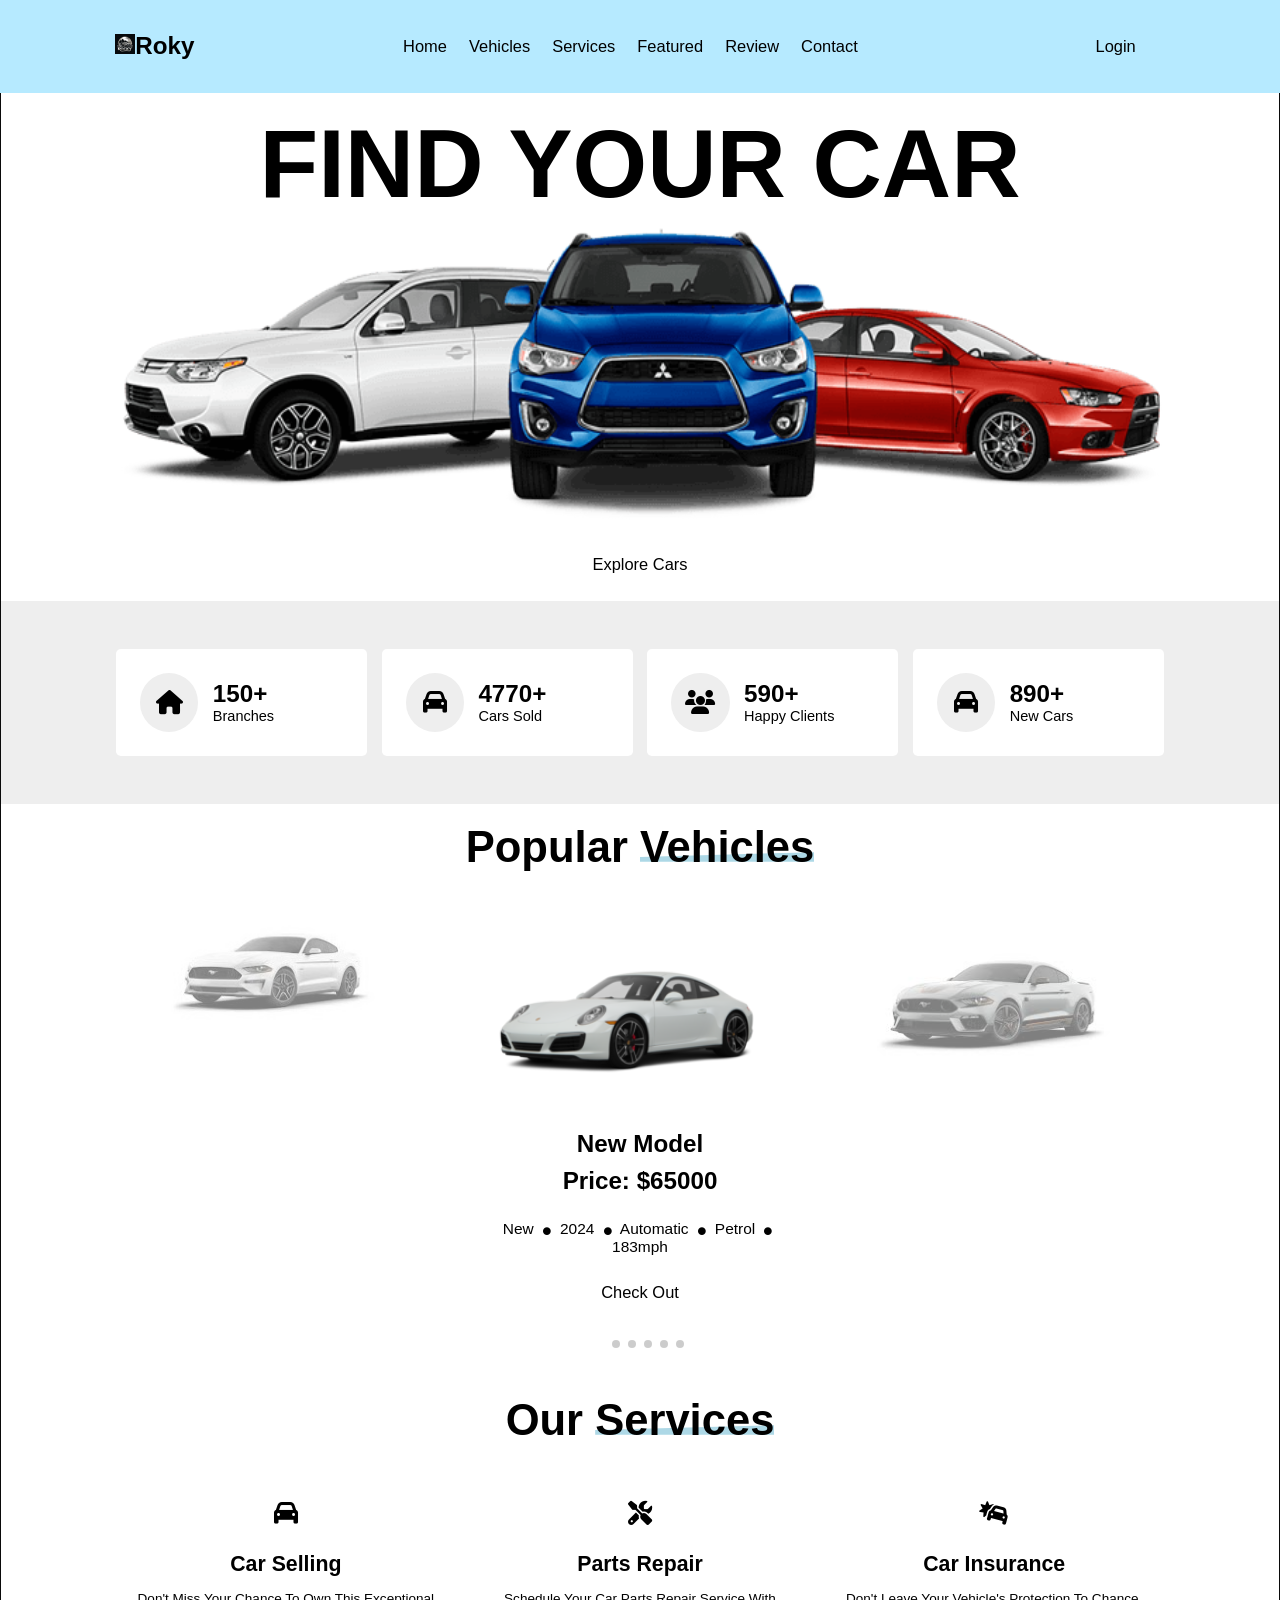
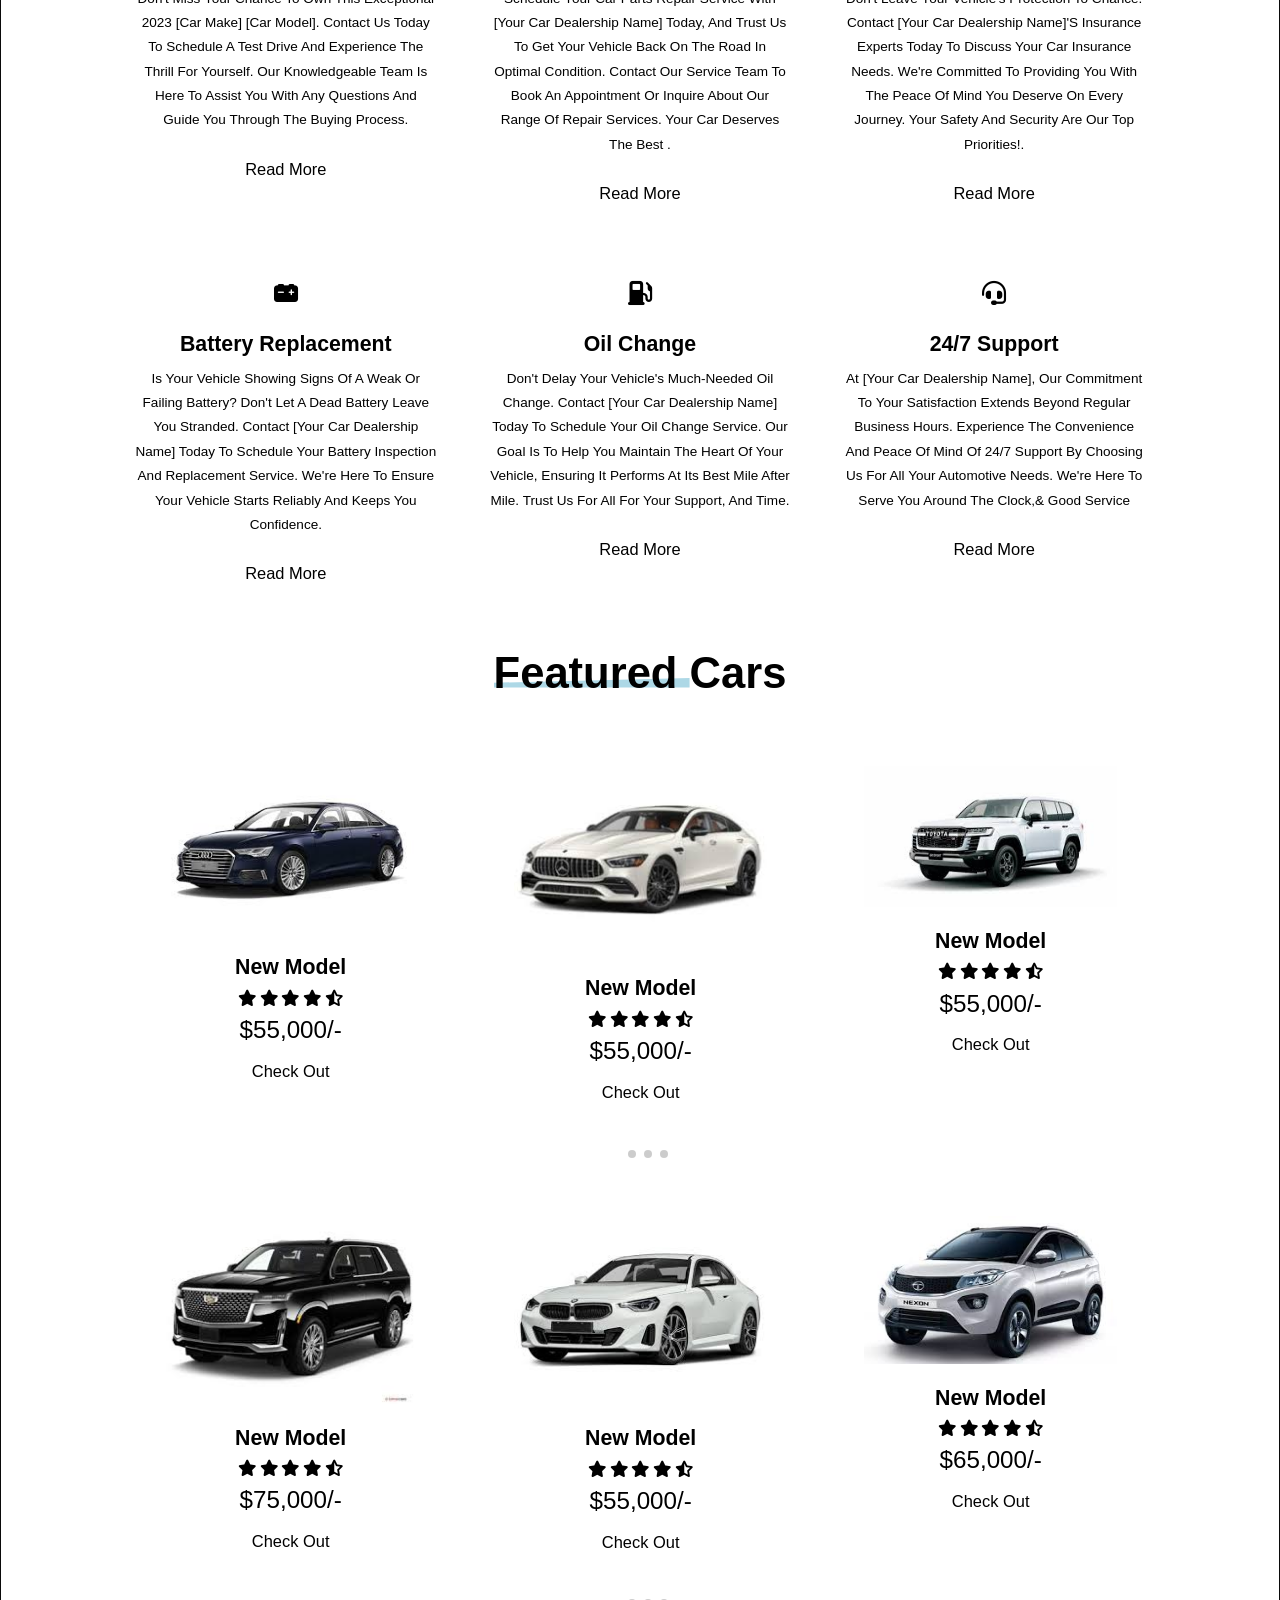
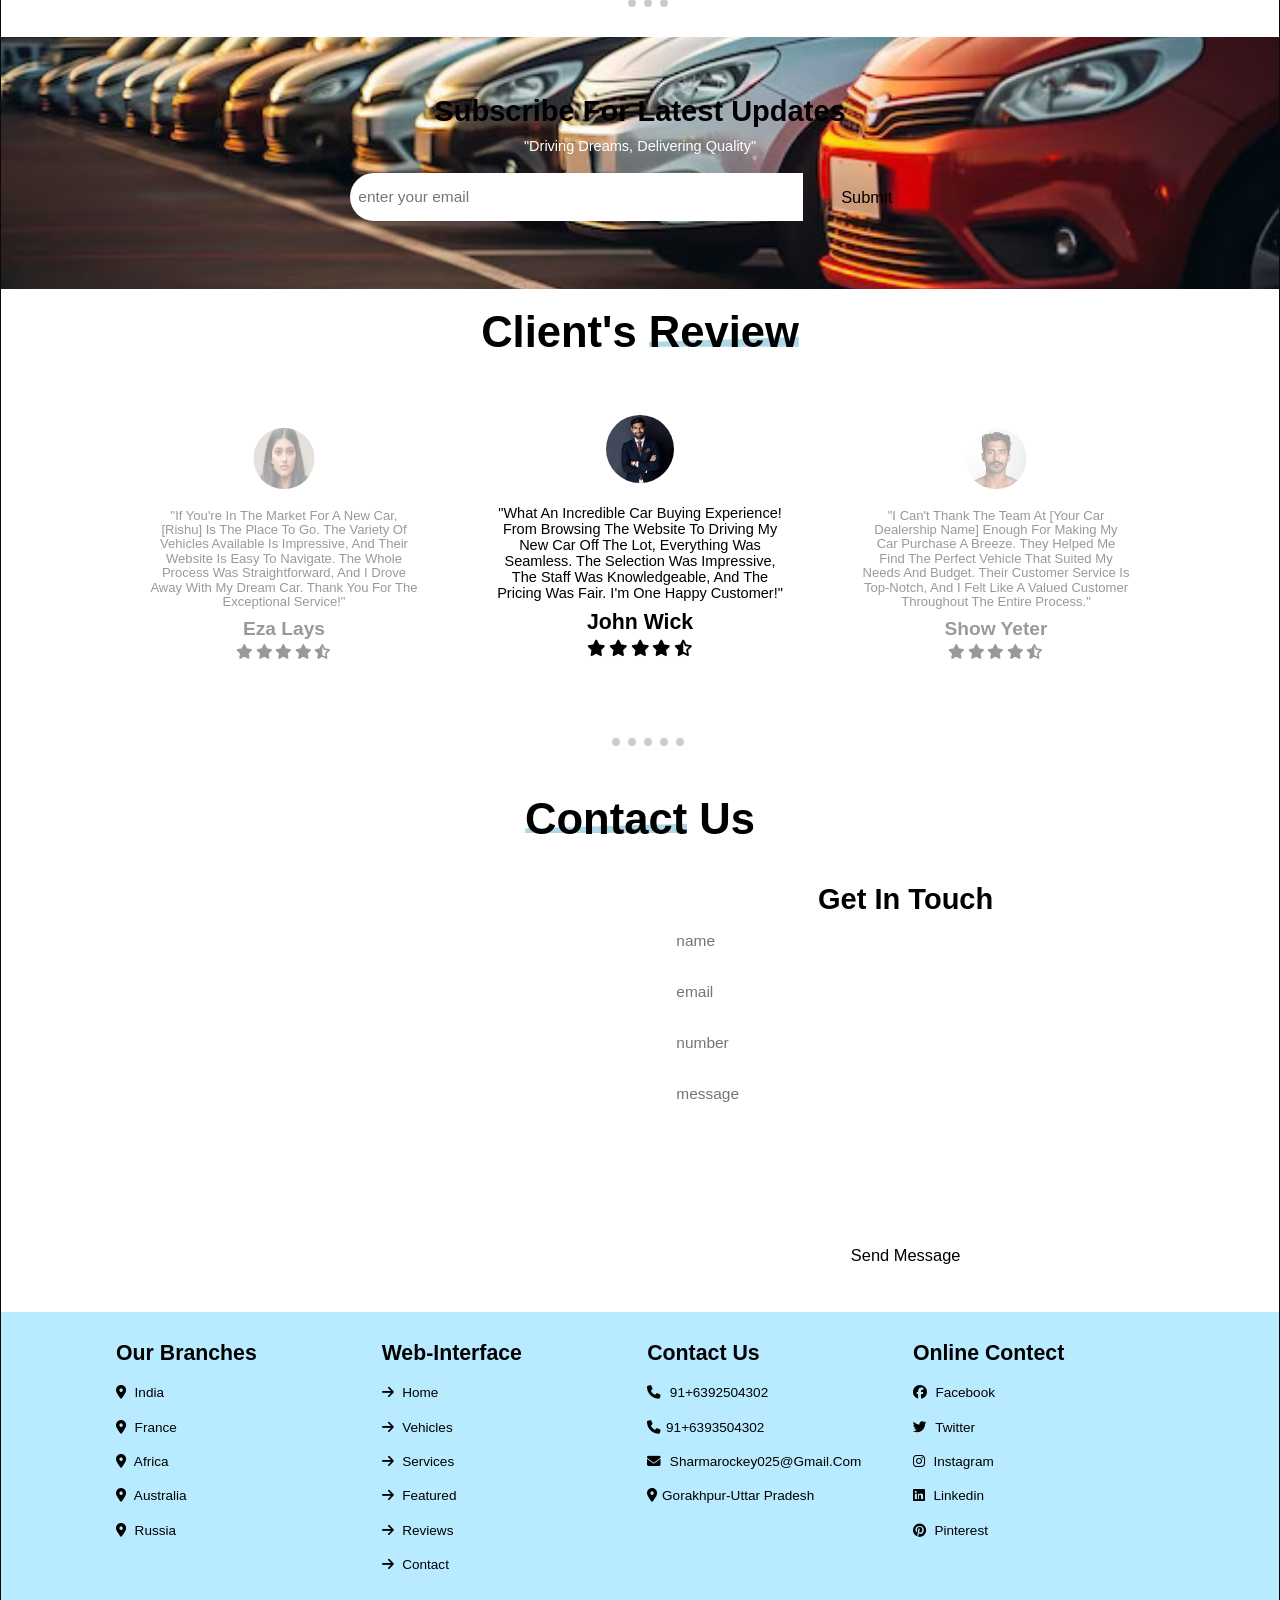
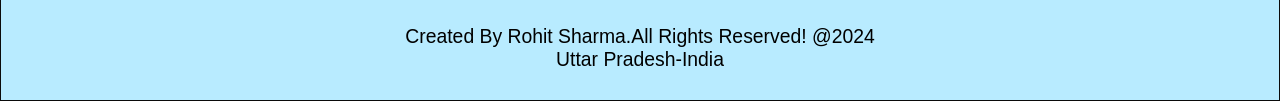
<file: Car-Showroom_Frontend-Project-main/Car-Showroom_Frontend-Project-main/index.html>
<!DOCTYPE html>
<html lang="en">
<head>
    <meta charset="UTF-8">
    <meta name="viewport" content="width=device-width, initial-scale=1.0">
    <title></title>Showroom</title>

    <link
  rel="stylesheet"
  href="https://cdn.jsdelivr.net/npm/swiper@10/swiper-bundle.min.css"/>

    <link rel="stylesheet" href="https://cdnjs.cloudflare.com/ajax/libs/font-awesome/6.4.2/css/all.min.css" integrity="sha512-z3gLpd7yknf1YoNbCzqRKc4qyor8gaKU1qmn+CShxbuBusANI9QpRohGBreCFkKxLhei6S9CQXFEbbKuqLg0DA==" crossorigin="anonymous" referrerpolicy="no-referrer" />
    
    <link rel="stylesheet" href="styles.css">

</head>
<body>
    <header class="header">
        <div id="menu-btn" class="fas fa-bars"></div>
        <a href="#" class="logo"> <span><img src="IMAGE/Designer (1).png" length="20px" width="20px"></span>Roky</a>
        
        <nav class="navbar">
            <a href="#home">Home</a>
            <a href="#vehicles">Vehicles</a>
            <a href="#services">Services</a>
            <a href="#featured">Featured</a>
            <a href="#reviews">Review</a>
            <a href="#contact">Contact</a>
        </nav>

        <div id="login-btn">
            <button class="btn">login</button>
            <i class="far fa-user"></i>
        </div>
    </header>

    <div class="login-form-container">
        <span  class="fas fa-times" id="close-login-form"></span>
        <form action="">
            <h3>User Login</h3>
            <input type="email" placeholder="email" class="box">
            <input type="password" placeholder="password" class="box">
            <p>Forget your password <a href="#">Click here</a></p>
            <input type="Submit" value="Login now" class="btn">
            <p>or login with</p>
            <div class="buttons">
                <a href="#" class="btn">Google</a>
                <a href="#" class="btn">Facebook</a>
            </div>
            <p>Don't have an account <a href="#">Create one</a></p>
        </form>
    </div>

    <section class="home" id="home">
        <h1 class="home-parallax" data-speed="-2">Find your car</h1>
        <img class="home-parallax" data-speed="5" src="car-inventory.png" alt="">
        <a href="#" class="btn home-parallax" data-speed="7">Explore cars</a>
    </section>

    <section class="icons-container">
        <div class="icons">
            <i class="fas fa-home"></i>
            <div class="content">
                <h3>150+</h3>
                <p>Branches</p>
            </div>
        </div>
        <div class="icons">
            <i class="fas fa-car"></i>
            <div class="content">
                <h3>4770+</h3>
                <p>Cars sold</p>
            </div>
        </div>

        <div class="icons">
            <i class="fas fa-users"></i>
            <div class="content">
                <h3>590+</h3>
                <p>Happy  Clients</p>
            </div>
        </div>
        <div class="icons">
            <i class="fas fa-car"></i>
            <div class="content">
                <h3>890+</h3>
                <p>New cars</p>
            </div>
        </div>
    </section>

    <section class="vehicles" id="vehicles">
        <h1 class="heading"> Popular <span>Vehicles</span></h1>
       <div class="swiper vehicles-slider">
        <div class="swiper-wrapper">
            <div class="swiper-slide box">
                <img src="2019-Porsche-911-front_11248_032_2400x1800_0Q.png" alt="">
                <div class="content">
                    <h3>New model</h3>
                    <div class="price"> <span>Price: </span> $65000</div>
                    <p>
                        New
                        <span class="fas fa-circle"></span> 2024 
                        <span class="fas fa-circle"></span> Automatic
                        <span class="fas fa-circle"></span> Petrol
                        <span class="fas fa-circle"></span> 183mph
                    </p>
                    <a href="#" class="btn">Check out</a>
                </div>
            </div>

            <div class="swiper-slide box">
                <img src="img 2.jpeg" alt="">
                <div class="content">
                    <h3>New model</h3>
                    <div class="price"> <span>Price: </span> $65000</div>
                    <p>
                        New
                        <span class="fas fa-circle"></span> 2024
                        <span class="fas fa-circle"></span> Automatic
                        <span class="fas fa-circle"></span> Petrol
                        <span class="fas fa-circle"></span> 183mph
                    </p>
                    <a href="#" class="btn">Check out</a>
                </div>
            </div>

            <div class="swiper-slide box">
                <img src="img 3.jpeg" alt="">
                <div class="content">
                    <h3>New model</h3>
                    <div class="price"> <span>Price: </span> $65000</div>
                    <p>
                        New
                        <span class="fas fa-circle"></span> 2024
                        <span class="fas fa-circle"></span> Automatic
                        <span class="fas fa-circle"></span> Petrol
                        <span class="fas fa-circle"></span> 183mph
                    </p>
                    <a href="#" class="btn">Check out</a>
                </div>
            </div>

            <div class="swiper-slide box">
                <img src="img 4.jpg" alt="">
                <div class="content">
                    <h3>New model</h3>
                    <div class="price"> <span>Price: </span> $65000</div>
                    <p>
                        New
                        <span class="fas fa-circle"></span> 2023
                        <span class="fas fa-circle"></span> Automatic
                        <span class="fas fa-circle"></span> Petrol
                        <span class="fas fa-circle"></span> 183mph
                    </p>
                    <a href="#" class="btn">Check out</a>
                </div>
            </div>

            <div class="swiper-slide box">
                <img src="download (1).jpeg" alt="">
                <div class="content">
                    <h3>New model</h3>
                    <div class="price"> <span>Price: </span> $65000</div>
                    <p>
                        New
                        <span class="fas fa-circle"></span> 2023
                        <span class="fas fa-circle"></span> Automatic
                        <span class="fas fa-circle"></span> Petrol
                        <span class="fas fa-circle"></span> 183mph
                    </p>
                    <a href="#" class="btn">Check out</a>
                </div>
            </div>

            <div class="swiper-slide box">
                <img src="download (2).jpeg" alt="">
                <div class="content">
                    <h3>New model</h3>
                    <div class="price"> <span>Price: </span> $65000</div>
                    <p>
                        New
                        <span class="fas fa-circle"></span> 2023
                        <span class="fas fa-circle"></span> Automatic
                        <span class="fas fa-circle"></span> Petrol
                        <span class="fas fa-circle"></span> 183mph
                    </p>
                    <a href="#" class="btn">Check out</a>
                </div>
            </div>
        </div>
        <div class="swiper-pagination"></div>
       </div>


    </section>

    <section class="services" id="services">
        <h1 class="heading"> Our <span> Services </span></h1>
        <div class="box-container">
            <div class="box">
                <i class="fas fa-car"></i>
                <h3>Car Selling</h3>
                <p>Don't miss your chance to own this exceptional 2023 [Car Make] [Car Model]. Contact us today to schedule a test drive and experience the thrill for yourself. Our knowledgeable team is here to assist you with any questions and guide you through the buying process. </p>
                <a href="#" class="btn">Read more</a>
            </div>

            <div class="box">
                <i class="fas fa-tools"></i>
                <h3>Parts Repair</h3>
                <p>Schedule your car parts repair service with [Your Car Dealership Name] today, and trust us to get your vehicle back on the road in optimal condition. Contact our service team to book an appointment or inquire about our range of repair services. Your car deserves the best .</p>
                <a href="#" class="btn">Read more</a>
            </div>

            <div class="box">
                <i class="fas fa-car-crash"></i>
                <h3>Car Insurance</h3>
                <p>Don't leave your vehicle's protection to chance. Contact [Your Car Dealership Name]'s insurance experts today to discuss your car insurance needs. We're committed to providing you with the peace of mind you deserve on every journey. Your safety and security are our top priorities!.</p>
                <a href="#" class="btn">Read more</a>
            </div>

            <div class="box">
                <i class="fas fa-car-battery"></i>
                <h3>Battery Replacement</h3>
                <p>Is your vehicle showing signs of a weak or failing battery? Don't let a dead battery leave you stranded. Contact [Your Car Dealership Name] today to schedule your battery inspection and replacement service. We're here to ensure your vehicle starts reliably and keeps you confidence.</p>
                <a href="#" class="btn">Read more</a>
            </div>

            <div class="box">
                <i class="fas fa-gas-pump"></i>
                <h3>Oil Change</h3>
                <p>Don't delay your vehicle's much-needed oil change. Contact [Your Car Dealership Name] today to schedule your oil change service. Our goal is to help you maintain the heart of your vehicle, ensuring it performs at its best mile after mile. Trust us for all for your support, and time.</p>
                <a href="#" class="btn">Read more</a>
            </div>


            <div class="box">
                <i class="fas fa-headset"></i>
                <h3>24/7 Support </h3>
                <p>At [Your Car Dealership Name], our commitment to your satisfaction extends beyond regular business hours. Experience the convenience and peace of mind of 24/7 support by choosing us for all your automotive needs. We're here to serve you around the clock,& good service</p>
                <a href="#" class="btn">Read more</a>
            </div>
        </div>
    </section>

    <section class="featured" id="featured">
        <h1 class="heading"> <span> Featured </span> cars</h1>
        <div class="swiper featured-slider">
            <div class="swiper-wrapper">
                <div class="swiper-slide box">
                    <img src="photo 1.jpeg" alt="">
                    <h3>New Model</h3>
                    <div class="stars">
                        <i class="fas fa-star"></i>
                        <i class="fas fa-star"></i>
                        <i class="fas fa-star"></i>
                        <i class="fas fa-star"></i>
                        <i class="fas fa-star-half-alt"></i>
                    </div>
                    <div class="price">$55,000/-</div>
                    <a href="#" class="btn">Check Out</a>
                </div>

                <div class="swiper-slide box">
                    <img src="photo 2.jpeg" alt="">
                    <h3>New Model</h3>
                    <div class="stars">
                        <i class="fas fa-star"></i>
                        <i class="fas fa-star"></i>
                        <i class="fas fa-star"></i>
                        <i class="fas fa-star"></i>
                        <i class="fas fa-star-half-alt"></i>
                    </div>
                    <div class="price">$55,000/-</div>
                    <a href="#" class="btn">Check Out</a>
                </div>

                <div class="swiper-slide box">
                    <img src="photo 3.jpeg" alt="">
                    <h3>New Model</h3>
                    <div class="stars">
                        <i class="fas fa-star"></i>
                        <i class="fas fa-star"></i>
                        <i class="fas fa-star"></i>
                        <i class="fas fa-star"></i>
                        <i class="fas fa-star-half-alt"></i>
                    </div>
                    <div class="price">$55,000/-</div>
                    <a href="#" class="btn">Check Out</a>
                </div>

                <div class="swiper-slide box">
                    <img src="photo 4.jpeg" alt="">
                    <h3>New Model</h3>
                    <div class="stars">
                        <i class="fas fa-star"></i>
                        <i class="fas fa-star"></i>
                        <i class="fas fa-star"></i>
                        <i class="fas fa-star"></i>
                        <i class="fas fa-star-half-alt"></i>
                    </div>
                    <div class="price">$55,000/-</div>
                    <a href="#" class="btn">Check Out</a>
                </div>
            </div>

            <div class="swiper-pagination"></div>
        </div>

        <div class="swiper featured-slider">
            <div class="swiper-wrapper">
                <div class="swiper-slide box">
                    <img src="photo 5.jpeg" alt="">
                    <h3>New Model</h3>
                    <div class="stars">
                        <i class="fas fa-star"></i>
                        <i class="fas fa-star"></i>
                        <i class="fas fa-star"></i>
                        <i class="fas fa-star"></i>
                        <i class="fas fa-star-half-alt"></i>
                    </div>
                    <div class="price">$55,000/-</div>
                    <a href="#" class="btn">Check Out</a>
                </div>

                <div class="swiper-slide box">
                    <img src="photo 10.jpeg" alt="">
                    <h3>New Model</h3>
                    <div class="stars">
                        <i class="fas fa-star"></i>
                        <i class="fas fa-star"></i>
                        <i class="fas fa-star"></i>
                        <i class="fas fa-star"></i>
                        <i class="fas fa-star-half-alt"></i>
                    </div>
                    <div class="price">$65,000/-</div>
                    <a href="#" class="btn">Check Out</a>
                </div>

                <div class="swiper-slide box">
                    <img src="photo 8.jpeg" alt="">
                    <h3>New Model</h3>
                    <div class="stars">
                        <i class="fas fa-star"></i>
                        <i class="fas fa-star"></i>
                        <i class="fas fa-star"></i>
                        <i class="fas fa-star"></i>
                        <i class="fas fa-star-half-alt"></i>
                    </div>
                    <div class="price">$60,000/-</div>
                    <a href="#" class="btn">Check Out</a>
                </div>

                <div class="swiper-slide box">
                    <img src="photo 9.jpeg" alt="">
                    <h3>New Model</h3>
                    <div class="stars">
                        <i class="fas fa-star"></i>
                        <i class="fas fa-star"></i>
                        <i class="fas fa-star"></i>
                        <i class="fas fa-star"></i>
                        <i class="fas fa-star-half-alt"></i>
                    </div>
                    <div class="price">$75,000/-</div>
                    <a href="#" class="btn">Check Out</a>
                </div>
            </div>

            <div class="swiper-pagination"></div>
        </div>
    </section>

   <div class="newsletter">

    <h3>Subscribe for latest updates</h3>
    <p>
        "Driving Dreams, Delivering Quality" </p>
    <form action="">
        <input type="email" placeholder="enter your email" name="" id="">
        <input type="submit" class="subscribe" name="" id="">
    </form>
   </div>


   <section class="reviews" id="reviews">
    <h1 class="heading"> Client's <span> review </span></h1>
    <div class="swiper reviews-slider">
        <div class="swiper-wrapper">
            <div class="swiper-slide box">
                <img src="review1.jpeg" alt="">
                <div class="content">
                    <p>"What an incredible car buying experience! From browsing the website to driving my new car off the lot, everything was seamless. The selection was impressive, the staff was knowledgeable, and the pricing was fair. I'm one happy customer!"</p>
                    <h3>John Wick</h3>
                    <div class="stars">
                        <i class="fas fa-star"></i>
                        <i class="fas fa-star"></i>
                        <i class="fas fa-star"></i>
                        <i class="fas fa-star"></i>
                        <i class="fas fa-star-half-alt"></i>
                    </div>
                </div>
            </div>


            <div class="swiper-slide box">
                <img src="review2.jpeg" alt="">
                <div class="content">
                    <p>"I can't thank the team at [Your Car Dealership Name] enough for making my car purchase a breeze. They helped me find the perfect vehicle that suited my needs and budget. Their customer service is top-notch, and I felt like a valued customer throughout the entire process."</p>
                    <h3>show yeter</h3>
                    <div class="stars">
                        <i class="fas fa-star"></i>
                        <i class="fas fa-star"></i>
                        <i class="fas fa-star"></i>
                        <i class="fas fa-star"></i>
                        <i class="fas fa-star-half-alt"></i>
                    </div>
                </div>
            </div>

            <div class="swiper-slide box">
                <img src="review3.jpeg" alt="">
                <div class="content">
                    <p>"I was hesitant about buying a car online, but [Your Car Dealership Name] exceeded my expectations. The website was user-friendly, and the live chat support was incredibly helpful. I found the car I wanted, and the delivery was prompt and hassle-free. Highly recommended!" </p>
                    <h3>Joe stun</h3>
                    <div class="stars">
                        <i class="fas fa-star"></i>
                        <i class="fas fa-star"></i>
                        <i class="fas fa-star"></i>
                        <i class="fas fa-star"></i>
                        <i class="fas fa-star-half-alt"></i>
                    </div>
                </div>
            </div>

            <div class="swiper-slide box">
                <img src="review7.jpeg" alt="">
                <div class="content">
                    <p>"I've bought many cars in my lifetime, and this was by far the best experience. [Your Car Dealership Name] provided a transparent and stress-free buying process. The car was in pristine condition, and the paperwork was a breeze. I'll be back for my next vehicle!"</p>
                    <h3>vaniya chef</h3>
                    <div class="stars">
                        <i class="fas fa-star"></i>
                        <i class="fas fa-star"></i>
                        <i class="fas fa-star"></i>
                        <i class="fas fa-star"></i>
                        <i class="fas fa-star-half-alt"></i>
                    </div>
                </div>
            </div>

            <div class="swiper-slide box">
                <img src="review5.jpeg" alt="">
                <div class="content">
                    <p>"I can't thank the team at [Your Car Dealership Name] enough for their patience and professionalism. They answered all my questions, helped me secure financing, and even arranged for home delivery. The attention to detail and commitment to customer satisfaction were truly remarkable."</p>
                    <h3>John deo</h3>
                    <div class="stars">
                        <i class="fas fa-star"></i>
                        <i class="fas fa-star"></i>
                        <i class="fas fa-star"></i>
                        <i class="fas fa-star"></i>
                        <i class="fas fa-star-half-alt"></i>
                    </div>
                </div>
            </div>

            <div class="swiper-slide box">
                <img src="review6.jpeg" alt="">
                <div class="content">
                    <p>"If you're in the market for a new car, [Rishu] is the place to go. The variety of vehicles available is impressive, and their website is easy to navigate. The whole process was straightforward, and I drove away with my dream car. Thank you for the exceptional service!"</p>
                    <h3>Eza lays</h3>
                    <div class="stars">
                        <i class="fas fa-star"></i>
                        <i class="fas fa-star"></i>
                        <i class="fas fa-star"></i>
                        <i class="fas fa-star"></i>
                        <i class="fas fa-star-half-alt"></i>
                    </div>
                </div>
            </div>
        </div>
        <div class="swiper-pagination"></div>
    </div>
   </section>

   <section class="contact" id="contact">

   <h1 class="heading"> <span>Contact</span> us</h1>


   <div class="row">

    <iframe class="map" src="https://www.google.com/maps/place/Gorakhpur,+Uttar+Pradesh/@26.7461034,83.3168691,12.82z/data=!4m6!3m5!1s0x3991446a0c332489:0x1ff3f97fdcc6bfa2!8m2!3d26.7605545!4d83.3731675!16zL20vMDRicXZ2?entry=ttu&g_ep=EgoyMDI0MDkwNC4wIKXMDSoASAFQAw%3D%3D" allowfullscreen="" loading="lazy" referrerpolicy="no-referrer-when-downgrade"></iframe>

    <form action="">
        <h3>Get in touch</h3>
        <input type="text" placeholder="name" class="box">
        <input type="email" placeholder="email" class="box">
        <input type="number" placeholder="number" class="box">
        <textarea placeholder="message" class="box" cols="30" rows="10"></textarea>
        <input type="submit" value="send message" class="btn">
    </form>

   </div>
   </section>

   <section class="footer">
    <div class="box-container">
        <div class="box">
            <h3>Our Branches</h3>
            <a href="#"> <i class="fas fa-map-marker-alt"></i> India</a>
            <a href="#"> <i class="fas fa-map-marker-alt"></i> France</a>
            <a href="#"> <i class="fas fa-map-marker-alt"></i> Africa</a>
            <a href="#"> <i class="fas fa-map-marker-alt"></i> Australia</a>
            <a href="#"> <i class="fas fa-map-marker-alt"></i> Russia</a>
        </div>
        <div class="box">
        <h3>Web-Interface</h3>
        <a href="#"> <i class="fas fa-arrow-right"></i> home</a>
        <a href="#"> <i class="fas fa-arrow-right"></i> vehicles</a>
        <a href="#"> <i class="fas fa-arrow-right"></i> services</a>
        <a href="#"> <i class="fas fa-arrow-right"></i> featured</a>
        <a href="#"> <i class="fas fa-arrow-right"></i> reviews</a>
        <a href="#"> <i class="fas fa-arrow-right"></i> contact</a>
        </div>

        <div class="box">
            <h3>Contact us</h3>
            <a href="#"> <i class="fas fa-phone"></i> 91+6392504302</a>
            <a href="#"> <i class="fas fa-phone"></i>91+6393504302</a>
            <a href="https://mail.google.com/mail/u/0/#search/sharmarokey025%40gmail.com?compose=new"> <i class="fas fa-envelope"></i> sharmarockey025@gmail.com</a>
            <a href="#"> <i class="fas fa-map-marker-alt"></i>Gorakhpur-Uttar Pradesh</a>
        </div>

        <div class="box">
            <h3>Online Contect</h3>
            <a href="https://www.facebook.com/people/Rohit-Sharma/pfbid0TCeKdphLepHQ98v6UrsZQCVc4sMCMYuBvy5TaMayPnRie4LbqLG4iKkexa6eQmANl/?mibextid=ZbWKwL"> <i class="fab fa-facebook"></i> facebook</a>
            <a href="https://x.com/Rohitsh6392"> <i class="fab fa-twitter"></i> twitter</a>
            <a href="https://www.instagram.com/mr_rk_sharma_6342/"> <i class="fab fa-instagram"></i> instagram</a>
            <a href="https://www.linkedin.com/posts/tata-technologies_hiringnow-engineeringabetterworld-jointventure-activity-7234497317414797313-oexP?utm_source=share&utm_medium=member_android"> <i class="fab fa-linkedin"></i> linkedin</a>
            <a href="#"> <i class="fab fa-pinterest"></i> pinterest</a>
        </div>
    </div>

    <div class="credit"> Created by Rohit Sharma.all rights reserved! @2024
        <p>Uttar Pradesh-India</p>
    </div>
   </section>







     
<script src="https://cdn.jsdelivr.net/npm/swiper@10/swiper-bundle.min.js"></script>

    <script src="script.js"></script>
</body>
</html>
</file>
<file: Car-Showroom_Frontend-Project-main/Car-Showroom_Frontend-Project-main/styles.css>
/* @import url('https://fonts.google.com/knowledge/choosing_type/pairing_typefaces_within_a_family_superfamily#nunito-nunito-sans');
 */
 
.roboto-slab-<uniquifier> {
  font-family: "Roboto Slab", serif;
  font-optical-sizing: auto;
  font-weight: <weight>;
  font-style: normal;
}


:root{
    yellow: #f9d806;
    light-yellow:#edebdf;
    black:#130f40;
    light-color:#666;
    border: .1rem solid rgba(0, 0, 0, 0.96);
    box-shadow:0 .5rem 1rem rgba(0, 0, 0, 0.519); 
}


 *{
    font-family: Impact, Haettenschweiler, 'Arial Narrow Bold', sans-serif;
    margin:0;
    padding: 0;
    box-sizing: border-box;
    outline: none;
    border: none;
    text-decoration: none;
    text-transform: capitalize;
    transition: all .1.5s linear; 
 }
 
 html{
    font-size: 60.5%;
    overflow-x: hidden;
    scroll-padding-top: 7rem;
    scroll-behavior: smooth;
 }

 section{
    padding: 2rem 9%;
 }

 .heading{
    text-align: center;
    padding-bottom: 2rem;
    font-size: 4.5rem;
    color: var(--black);
 }

 .heading span{
    position: relative;
    z-index: 0;
 }

 .heading span::before{
    content: '';
    position: absolute;
    bottom:1rem;
    left: 0;
    height: 100%;
    width: 100%;
    z-index: -1;
    background-color: lightblue;
    clip-path: polygon(0 90%, 100% 80%, 100% 100%, 0% 100%);
 }

 .btn{
    display: inline-block;
    margin-top: 1rem;
    border-radius: .5rem;
    background: var(--light-yellow);
    color: var(--black);
    font-weight: 500;
    font-size: 1.7rem;
    cursor: pointer;
    padding: .8rem 3rem;
 }

 .btn:hover{
    background: var(--yellow);
 }

 .header{
    position: fixed;
    top: 0;
    left: 0;
    right: 0;
    z-index: 999;
    background: #b6eaff;
    display: flex;
    align-items: center;
    justify-content: space-between;
    padding: 3rem 9%;
 }
  
.header .logo{
    font-size: 2.5rem;
    font-weight: bolder;
    font-style: var(--box-shadow);
    color: var(--black);
} 

.header .logo span{
      color:var(--yellow);
}

.header .navbar a{
    font-size: 1.7rem;
    margin:0 1rem; 
    color: var(--black);
}

.header .navbar a:hover{
    color:var(--yellow);
}

.header .btn{
    margin-top: 0;
}

.header #login-btn i{
    font-size: 2.5rem;
    color: var(--light-color);
    cursor: pointer;
    display: none;
}

#menu-btn{
    font-size: 2.5rem;
    color: var(--light-color);
    cursor: pointer;
    display: none;
}


.header.active{
    box-shadow: var(--box-shadow);
    padding: 2rem 9%;
}

.login-form-container{
    position: fixed;
    top: -105%;
    left: 0;
    z-index: 1000;
    height: 100%;
    width: 100%;
    background: rgba(255,255,255,.9);
    display: flex;
    align-items: center;
    justify-content: center;
    opacity: 0;
}

.login-form-container.active{
    top: 0;
    opacity: 1;
}

.login-form-container form{
    padding: 2rem;
    margin: 2rem;
    border-radius: .5rem;
    box-shadow: var(--box-shadow);
    background: #fff;
    background: var(--border);
    text-align: center;
    width: 40rem;
}

.login-form-container form .buttons{
    display: flex;
    align-items: center;
    gap: 1rem;
}

.login-form-container form .btn{
    display:block;
    width: 100%;
    margin:.5rem 0;
}

.login-form-container form h3{
    color: var(--black);
    font-size: 2.5rem;
    padding-bottom: 1rem;
    text-transform: uppercase;
}

.login-form-container form .box{
    margin:.7rem 0;
    width: 100%;
    text-transform: none;
    color: var(--black);
    font-size: 1.6rem;
    padding: 1rem 1.2rem;
    border: var(--border);
    border-radius: .5rem;
}


.login-form-container form p{
    padding: 1rem 0;
    font-size: 1.5rem;
    color: var(--light-color);
}

.login-form-container form p a{
    color: var(--yellow);
    text-decoration: underline;
}

.login-form-container #close-login-form{
    position: absolute;
    top: 1.5rem;
    right: 2.5rem;
    font-size: 5rem;
    color: var(--black);
    cursor: pointer;
}

.home{
    padding-top: 10rem;
    text-align: center;
    overflow-x: hidden;
}

.home h1{
    font-size: 7.5vw;
    text-transform: uppercase;
    color: var(--black);
    right: 2rem;
}

.home img{
    width: 100%;
    margin: 1rem 0;
}

.icons-container{
    padding-top: 5rem;
    padding-bottom: 5rem;
    display: grid;
    grid-template-columns: repeat(auto-fit, minmax(25rem, 1fr));
    gap: 1.5rem;
    background: #eee;
}

.icons-container .icons{
    display: flex;
    align-items: center;
    gap: 1.5rem;
    padding: 2.5rem;
    background: #fff;
    box-shadow: var(--box-shadow);
    border-radius: .5rem;
}

.icons-container .icons i{
    height: 6rem;
    width: 6rem;
    line-height: 6rem;
    font-size: 2.5rem;
    border-radius: 50%;
    background: #eee;
    color: var(--black);
    text-align: center;
}

.icons-container .icons .content h3{
    color: var(--yellow);
    font-size: 2.5rem;
}
.icons-container .icons .content p{
    color: var(--light-color);
  
    font-size: 1.5rem;
}

.icons-container .icons:hover{
    background: var(--black);
}

.icons-container .icons:hover i{
    background: var(--yellow);
}

.icons-container .icons:hover .content h3{
    color: #fff;
}

.icons-container .icons:hover .content p{
    color: #eee;
}

.vehicles .vehicles-slider{
    padding-bottom: 5rem;
}

.vehicles .vehicles-slider .box{
    text-align: center;
}

.vehicles .vehicles-slider .box img{
    width: 100%;
    opacity: .5;
    transform: scale(.8);
}
.vehicles .vehicles-slider .box .content{
    transform: scale(0);
    padding-top: 1rem;
}

.vehicles .vehicles-slider .swiper-slide-active img{
    opacity: 1;
    transform: scale(1);
}

.vehicles .vehicles-slider .swiper-slide-active .content{
    transform: scale(1);
}

.vehicles .vehicles-slider .box .content h3{
    font-size: 2.5rem;
    color: var(--black);
}

.vehicles .vehicles-slider .box .content .price{
    font-size: 2.5rem;
    color: var(--yellow);
    padding: 1rem 0;
    font-weight: bolder;
}

.vehicles .vehicles-slider .box .content .span{
    font-size: 1.7rem;
    color: var(--light-color);
    padding: 1rem 0;
    font-weight: normal;
}

.vehicles .vehicles-slider .box .content p{
    font-size: 1.6rem;
    padding: 1rem;
    padding-top: 1.5rem;
    border-top: var(--border);
    color:var(--light-color);
}

.vehicles .vehicles-slider .box .content p span{
    color: var(--yellow);
    font-size: .8rem;
    padding:0 .5rem;
}

.swiper-pagination-bullet-active{
    background: var(--yellow);
}

.services .box-container{
    display: grid;
    grid-template-columns: repeat(auto-fit, minmax(30rem, 1fr));
    gap:1.5rem;
}

.services .box-container .box{
    text-align: center;
    padding:2rem;
    border-radius: .5rem;
    box-shadow: var(--box-shadow);
    border:var(--border);
}

.services .box-container .box i{
    height: 6rem;
    width: 6rem;
    line-height: 6rem;
    font-size: 2.5rem;
    color: var(--black);
    background: var(--yellow);
    border-radius: 50%;
    margin-bottom: 1rem;
}

.services .box-container .box h3{
    color: var(--black);
    font-size: 2.2rem;
}

.services .box-container .box p{
    color: var(--light-color);
    font-size: 1.4rem;
    padding: 1rem 0;
    line-height: 1.8;
}

.services .box-container .box:hover{
    background: var(--black);

}

.services .box-container .box:hover h3{
    color: #fff;
}

.services .box-container .box:hover p{
    color: #eee;
}

.featured .featured-slider{
    padding:1rem;
    padding-bottom: 4rem;
}

.featured .featured-slider .box{
    text-align: center;
    padding:2rem;
    box-shadow: var(--box-shadow);
    border:var(--border);
    border-radius: .5rem;
}

.featured .featured-slider .box img{
   /* height: 13rem;*/
   width: 100%;
   padding:2rem;
}

.featured .featured-slider .box:hover img{
    transform: scale(.9);
}

.featured .featured-slider .box h3{
    font-size: 2.2rem;
    color:var(--black);
}

.featured .featured-slider .box .stars{
    padding:1rem 0;
}

.featured .featured-slider .box .stars i{
    font-size: 1.7rem;
    color:var(--yellow);
}

.featured .featured-slider .box .price{
    font-size: 2.5rem;
    color:var(--black);
}

.newsletter{
    padding:6rem 2rem;
    text-align: center;
    background: url(webpage1.jpg) no-repeat;
    background-position: center;
    background-size: cover;
}

.newsletter h3{
    color: rgb(1, 0, 2);
    font-size: 3rem;
    font-weight: bolder;
    opacity: 9;
}

.newsletter p{
    color:white;
    font-size: 1.5rem;
    padding:1rem 0;
}

.newsletter form{
    margin:1rem auto;
    max-width: 60rem;
    height:5rem;
    display: flex;
    box-shadow: var(--box-shadow);
    overflow: hidden;
    border-radius: 5rem;
}

.newsletter form input[type="email"]{
    height: 100%;
    width: 100%;
    font-size: 1.6rem;
    color: var(--black);
    text-transform: none;
    padding:0.9rem;
}

.newsletter form input[type="submit"]{
    height: 100%;
    width: 17rem;
    font-size: 1.7rem;
    color: var(--black);
    background: var(--light-yellow);
    cursor: pointer;
}

.newsletter form input[type="submit"]:hover{
    background: var(--yellow);
}

.reviews .reviews-slider{
    padding-bottom: 3rem;
}
.reviews .reviews-slider .box{
    padding:2rem;
    margin:2rem 0;
    text-align: center;
   opacity: .4;
    transform: scale(.9);
}

.reviews .reviews-slider .swiper-slide-active{
    opacity: 1;
    transform: scale(1);
    box-shadow: var(--box-shadow);
    border: var(--border);
}

.reviews .reviews-slider .box img{
    height:7rem;
    width:7rem;
    border-radius: 50%;
    margin-bottom: 1rem;
}

.reviews .reviews-slider .box .content p{
    font-size: 1.5rem;
    color:var(--light-color);
    padding:1rem 0;
}

.reviews .reviews-slider .box .content h3{
    font-size: 2.2rem;
    color:var(--black);
    padding-bottom: .5rem;
}
.reviews .reviews-slider .box .content .stars i{
    font-size: 1.7rem;
    color:var(--yellow);
}

.contact .row{
    display: flex;
    flex-wrap: wrap;
    gap:1.5rem;
}

.contact .row .map{
    flex:1 1 42rem;
    width:100%;
    padding:2rem;
    border:var(--border);
    border-radius: .5rem;
    box-shadow: var(--box-shadow);
}

.contact .row form{
    flex:1 1 42rem;
    padding:2rem;
    border:var(--border);
    border-radius: .5rem;
    box-shadow: var(--box-shadow);
    text-align: center;
}

.contact .row form h3{
    font-size: 3rem;
    color: var(--black);
}

.contact .row form .box{
    margin:.7rem 0;
    width:100%;
    border:100%;
    border:var(--border);
    padding:1rem;
    font-size: 1.6rem;
    color: var(--black);
    text-transform: none;
    border-radius: .5rem;
}

.contact .row form textarea{
    height: 15rem;
    resize: none;
}

.footer{
    background: hsl(197, 100%, 86%);
}

.footer .box-container{
    display: grid;
    grid-template-columns: repeat(auto-fit, minmax(25rem, 1fr));
    gap:1.5rem;
}

.footer .box-container .box h3{
     color: var(--black);
     font-size: 2.2rem;
     padding:1rem 0;
}

.footer .box-container .box a{
    color: var(--light-color);
    font-size: 1.4rem;
    display: block;
    padding:1rem 0;
}

.footer .box-container .box a i{
    padding-right: .5rem;
    color: var(--black);
}

.footer .box-container .box a:hover i{
    padding-right: 2rem;
}
.footer .credit{
    text-align: center;
    border-top: var(--border);
    padding:1rem;
    padding-top: 2.5rem;
    margin-top: 2rem;
    font-size: 2rem;
}












@media(max-width:991px){
     
 html{
    font-size: 55%;
 }

 .header{
    padding: 2rem;
 }

 .header.active{
    padding: 2rem;
}
section{
    padding: 2rem;
 }

}

@media(max-width:768px){
    #menu-btn{
        display: block;
    }

    #menu-btn.fa-times{
        transform: rotate(180deg);
    }
    
    .header #login-btn i{
        display: block;
    }

    .header #login-btn .btn{
        display: none;
    }

    .header .navbar{
        position: absolute;
        top: 99%;  
        left: 0;
        right: 0;
        background: #b6eaff;
        border-top: var(--border);
        clip-path: polygon(0 0, 100% 0, 100% 0,0 0);
    }

    .header .navbar.active{
        clip-path: polygon(0 0, 100% 0, 100% 100%, 0% 100%);
    }
     .header .navbar a{
        display: block;
        margin: 2rem;
        font-size: 2rem;
     }

}

@media(max-width:450px){
    html{
        font-size: 50%;
     }

     .heading{
        font-size: 3rem;
     }
}
</file>
